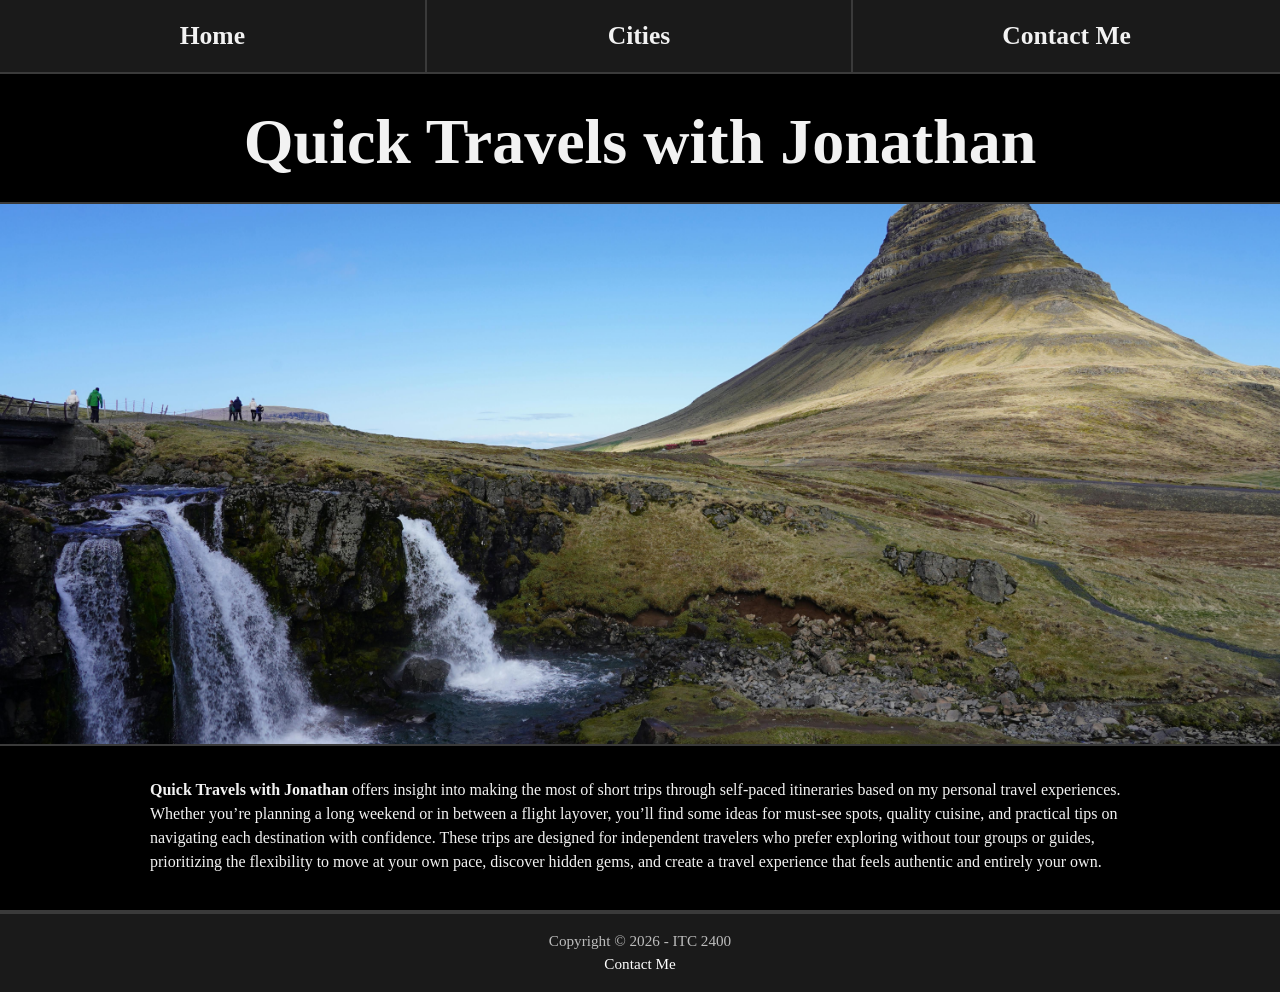
<file: index.html>
<!doctype html>
<html lang="en">
<head>
  <meta charset="utf-8" />
  <meta name="viewport" content="width=device-width, initial-scale=1" />
  <title>Quick Travels with Jonathan - Home</title>
  <link rel="stylesheet" href="stylesheet/stylesheet.css" />
</head>

<body>
  <!-- Top Nav ( Home | Cities | Contact Me ) -->
  <header class="site-header">
    <nav class="nav-grid" >
      <a href="index.html">Home</a>
      <a href="cities.html">Cities</a>
      <a href="contact.html">Contact Me</a>
      </nav>
  </header>

  <main>
    <!-- Home Page Title -->
    <div class="container">
      <h1 class="home-title">Quick Travels with Jonathan</h1>
    </div>

    <!-- Hero Image -->
    <section class="hero">
      <div class="hero-box">
        <img class="hero-img" src="images/icelandHeroImage.jpg" />
      </div>
    </section>

    <!-- Home Page Body Text -->
    <section class="home-body">
      <div class="container">
        <p>
          <b>Quick Travels with Jonathan</b> offers insight into making the most of short trips through self-paced itineraries based on my personal travel experiences. 
          Whether you’re planning a long weekend or in between a flight layover, you’ll find some ideas for must-see spots, quality cuisine, and practical tips on 
          navigating each destination with confidence. These trips are designed for independent travelers who prefer exploring without tour groups or 
          guides, prioritizing the flexibility to move at your own pace, discover hidden gems, and create a travel experience that feels authentic and entirely your own.
        </p>
      </div>
    </section>

  <footer class="site-footer">
    <div class="container">
      Copyright &copy; 2026 - ITC 2400<br>
      <a href="contact.html">Contact Me</a>
    </div>
  </footer>
</body>
</html>
</file>
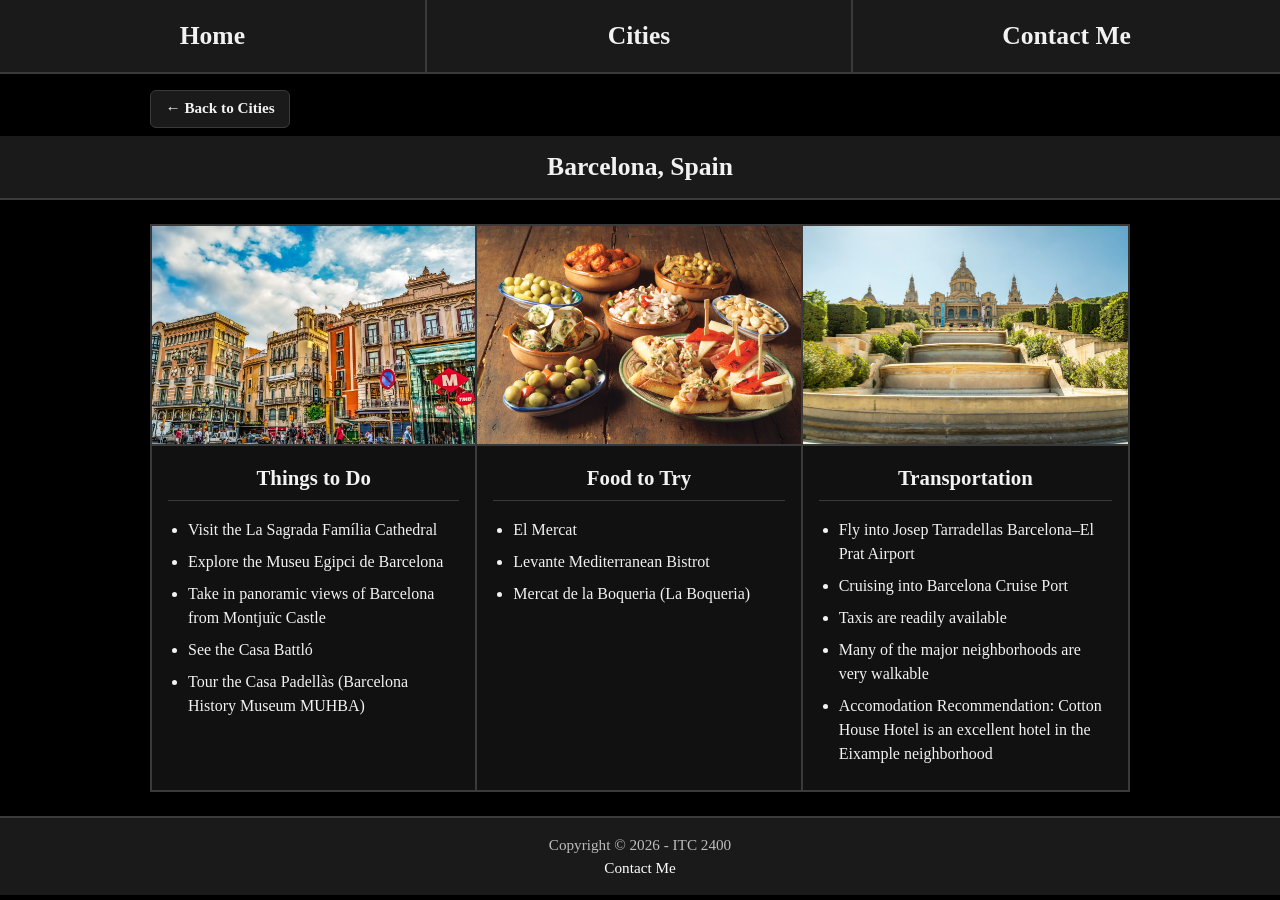
<file: barcelona.html>
<!doctype html>
<html lang="en">
<head>
  <meta charset="utf-8" />
  <meta name="viewport" content="width=device-width, initial-scale=1" />
  <title>Quick Travels with Jonathan - Barcelona</title>
  <link rel="stylesheet" href="stylesheet/stylesheet.css" />
</head>

<body>
  <!-- Top Nav ( Home | Cities | Contact Me ) -->
  <header class="site-header">
    <nav class="nav-grid">
      <a href="index.html">Home</a>
      <a href="cities.html">Cities</a>
      <a href="contact.html">Contact Me</a>
    </nav>
  </header>

  <div class="back-link-wrapper">
    <a href="cities.html" class="back-link">← Back to Cities</a>
  </div>
  
  <div class="page-titlebar">Barcelona, Spain</div>

<main class="container">
  <section class="city-grid">
      <!-- Images -->
    <div class="grid-item image-box">
      <img src="images/barcelona1.jpg" />
    </div>

    <div class="grid-item image-box">
      <img src="images/barcelona2.jpg" />
    </div>

    <div class="grid-item image-box">
      <img src="images/barcelona3.jpg" />
    </div>

    <!-- Lists -->
    <div class="grid-item content-box">
      <h2>Things to Do</h2>
      <ul>
        <li>Visit the La Sagrada Família Cathedral</li>
        <li>Explore the Museu Egipci de Barcelona</li>
        <li>Take in panoramic views of Barcelona from Montjuïc Castle</li>
        <li>See the Casa Battló</li>
        <li>Tour the Casa Padellàs (Barcelona History Museum MUHBA)</li>
      </ul>
    </div>

    <div class="grid-item content-box">
      <h2>Food to Try</h2>
      <ul>
        <li>El Mercat</li>
        <li>Levante Mediterranean Bistrot</li>
        <li>Mercat de la Boqueria (La Boqueria)</li>
      </ul>
    </div>

    <div class="grid-item content-box">
      <h2>Transportation</h2>
      <ul>
        <li>Fly into Josep Tarradellas Barcelona–El Prat Airport</li>
        <li>Cruising into Barcelona Cruise Port</li>
        <li>Taxis are readily available</li>
        <li>Many of the major neighborhoods are very walkable</li>
        <li>Accomodation Recommendation: Cotton House Hotel is an excellent hotel in the Eixample neighborhood</li>
      </ul>
    </div>
  </section>
</main>

  <footer class="site-footer">
    <div class="container">
      Copyright &copy; 2026 - ITC 2400<br>
      <a href="contact.html">Contact Me</a>
    </div>
  </footer>
</body>
</html>
</file>
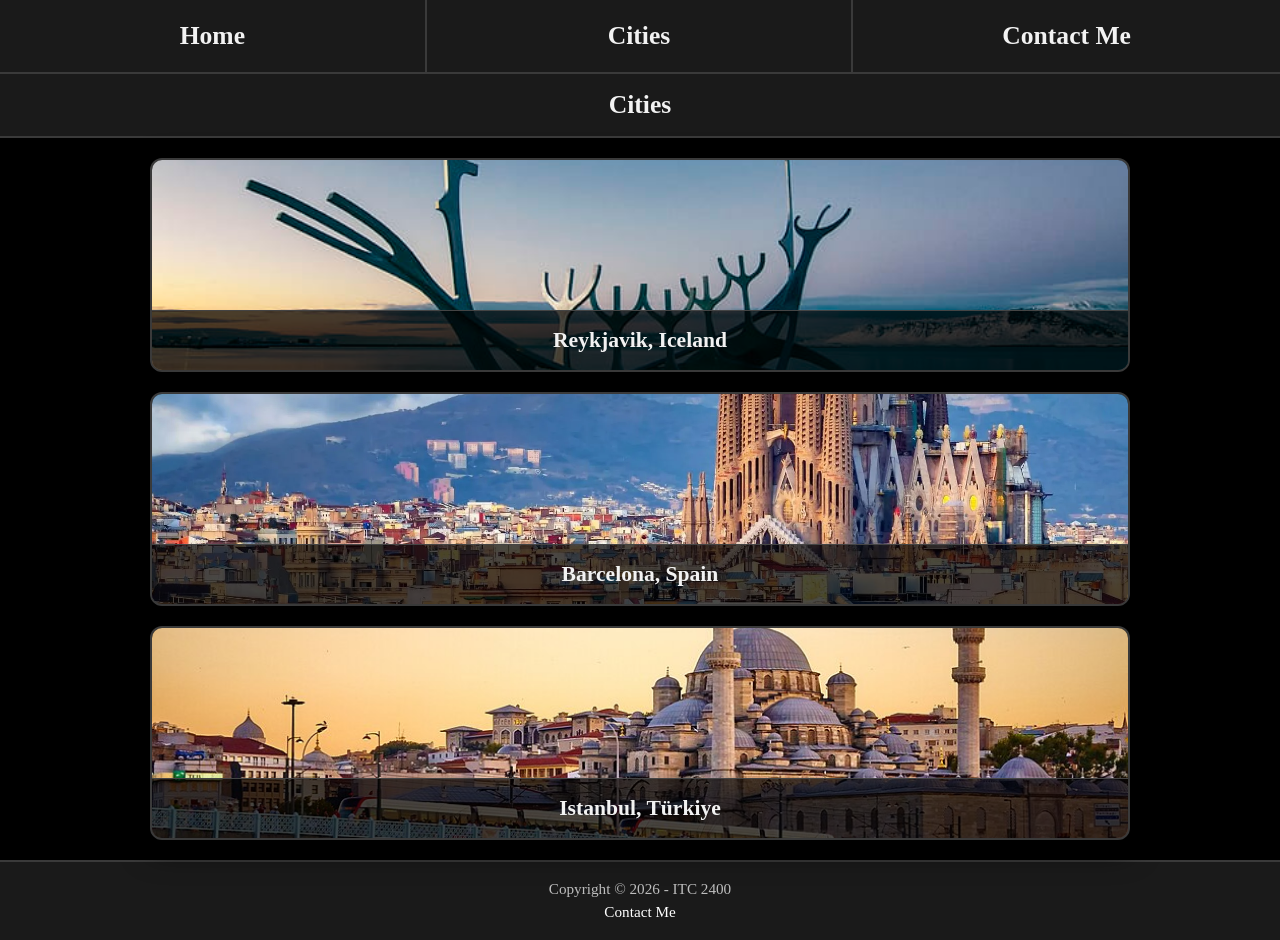
<file: cities.html>
<!doctype html>
<html lang="en">
<head>
  <meta charset="utf-8" />
  <meta name="viewport" content="width=device-width, initial-scale=1" />
  <title>Quick Travels with Jonathan - Cities</title>
  <link rel="stylesheet" href="stylesheet/stylesheet.css" />
</head>

<body>
  <!-- Top Nav ( Home | Cities | Contact Me ) -->
  <header class="site-header">
    <nav class="nav-grid">
      <a href="index.html">Home</a>
      <a href="cities.html">Cities</a>
      <a href="contact.html">Contact Me</a>
      </nav>
  </header>

  <!-- Cities Page Title  -->
  <div class="page-titlebar">Cities</div>

  <main class="container">
    <!-- Cities Tile List -->
    <section class="city-tiles">
      
      <!-- Reykjavik -->
      <article class="city-tile">
        <a href="reykjavik.html">
          <img class="hero-img" src="images/reykjavikCitiesPage.jpg" />
          <div class="label">Reykjavik, Iceland</div>
        </a>
      </article>

      <!-- Barcelona -->
      <article class="city-tile">
        <a href="barcelona.html">
          <img class="hero-img" src="images/barcelonaCitiesPage.jpg" />
          <div class="label">Barcelona, Spain</div>
        </a>
      </article>

      <!-- Istanbul -->
      <article class="city-tile">
        <a href="istanbul.html">
          <img class="hero-img" src="images/istanbulCitiesPage.jpg" />
          <div class="label">Istanbul, Türkiye</div>
        </a>
      </article>
    </section>
  </main>

  <footer class="site-footer">
    <div class="container">
      Copyright &copy; 2026 - ITC 2400<br>
      <a href="contact.html">Contact Me</a>
    </div>
  </footer>
</body>
</html>
</file>
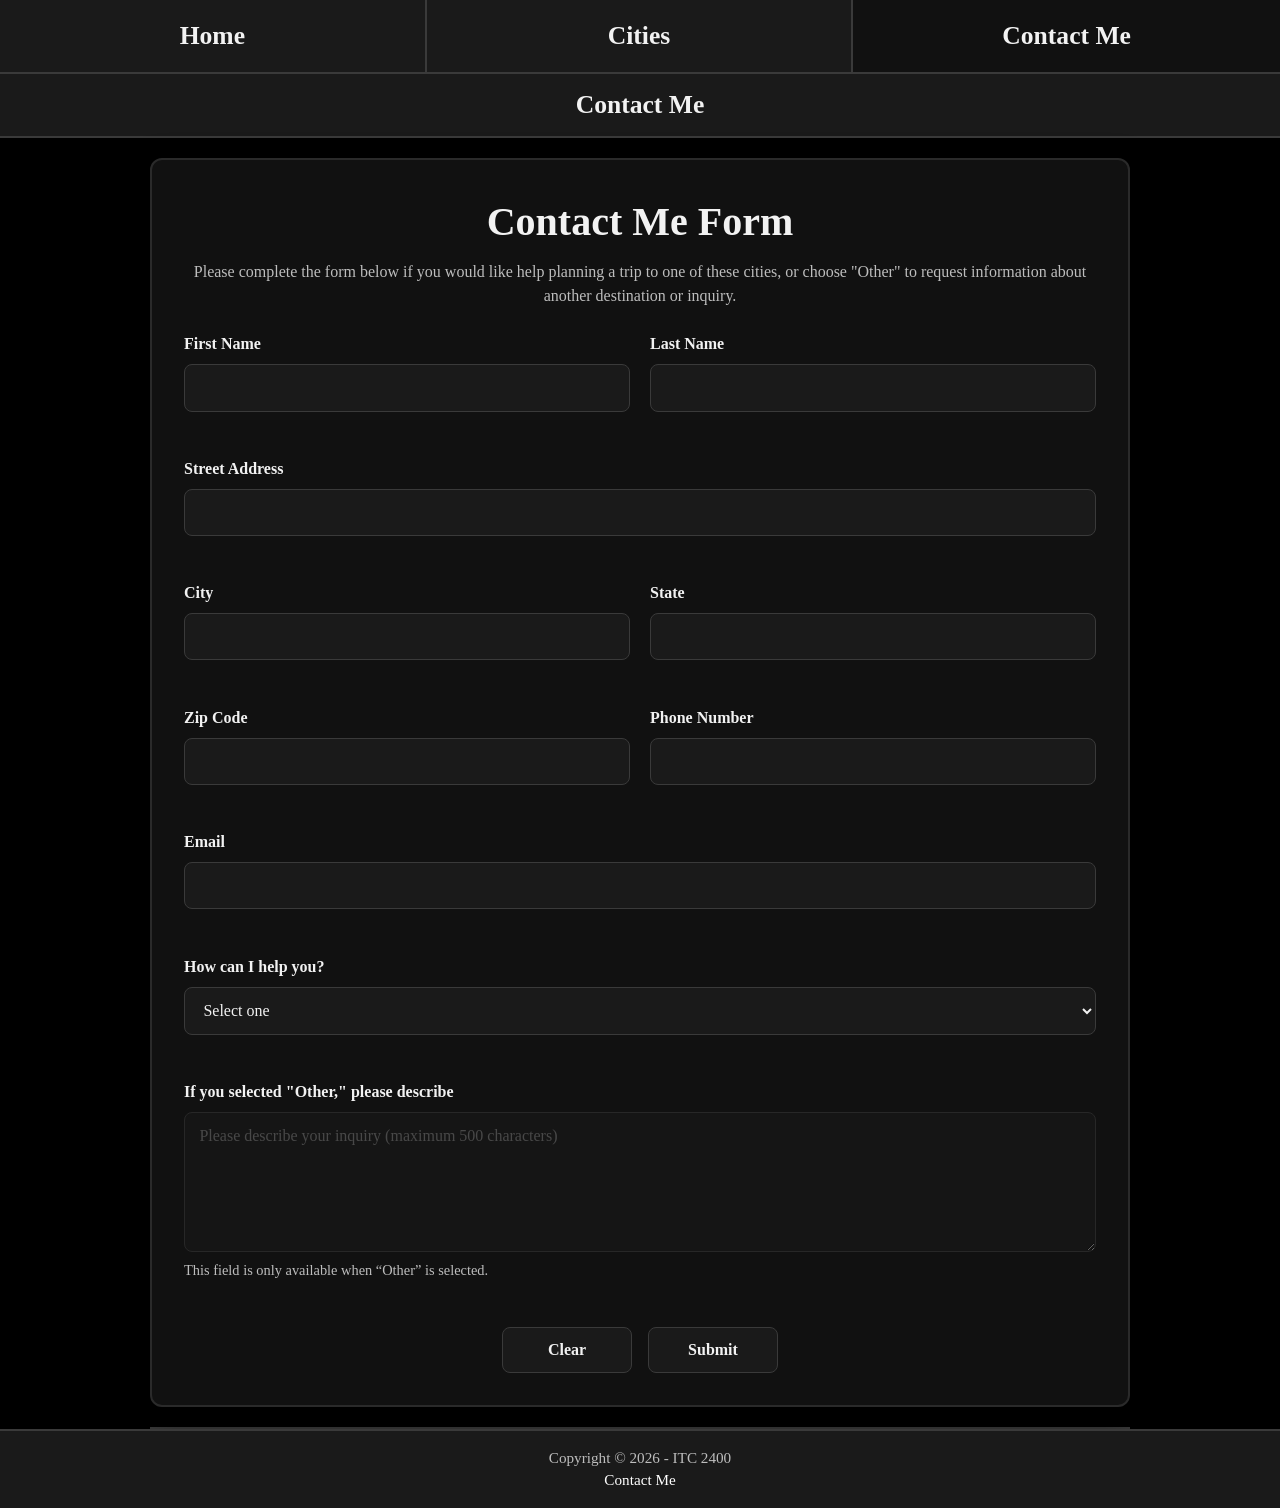
<file: contact.html>
<!doctype html>
<html lang="en">
<head>
  <meta charset="utf-8" />
  <meta name="viewport" content="width=device-width, initial-scale=1" />
  <title>Quick Travels with Jonathan - Contact Me</title>
  <link rel="stylesheet" href="stylesheet/stylesheet.css" />
</head>

<body>
  <!-- Top Nav ( Home | Cities | Contact Me ) -->
  <header class="site-header">
    <nav class="nav-grid" aria-label="Primary navigation">
      <a href="index.html">Home</a>
      <a href="cities.html">Cities</a>
      <a href="contact.html" aria-current="page">Contact Me</a>
    </nav>
  </header>

  <div class="page-titlebar">Contact Me</div>

  <main class="container">
    <section class="section">
      <div class="card form-card">
        <h1 class="form-title">Contact Me Form</h1>
        <p class="form-intro">
          Please complete the form below if you would like help planning a trip to one of these cities, or choose "Other" to request information about another destination or inquiry.
        </p>

        <form class="contact-form" id="contact-form" action="#" method="post" novalidate>
          <div class="form-grid">
            <div class="form-group">
              <label for="first-name">First Name</label>
              <input type="text" id="first-name" name="first-name" />
              <p class="error-message" id="first-name-error"></p>
            </div>

            <div class="form-group">
              <label for="last-name">Last Name</label>
              <input type="text" id="last-name" name="last-name" />
              <p class="error-message" id="last-name-error"></p>
            </div>

            <div class="form-group form-group-full">
              <label for="street-address">Street Address</label>
              <input type="text" id="street-address" name="street-address" />
              <p class="error-message" id="street-address-error"></p>
            </div>

            <div class="form-group">
              <label for="city">City</label>
              <input type="text" id="city" name="city" />
              <p class="error-message" id="city-error"></p>
            </div>

            <div class="form-group">
              <label for="state">State</label>
              <input type="text" id="state" name="state" maxlength="2" />
              <p class="error-message" id="state-error"></p>
            </div>

            <div class="form-group">
              <label for="zip">Zip Code</label>
              <input type="text" id="zip" name="zip" />
              <p class="error-message" id="zip-error"></p>
            </div>

            <div class="form-group">
              <label for="phone">Phone Number</label>
              <input type="text" id="phone" name="phone" />
              <p class="error-message" id="phone-error"></p>
            </div>

            <div class="form-group form-group-full">
              <label for="email">Email</label>
              <input type="text" id="email" name="email" />
              <p class="error-message" id="email-error"></p>
            </div>
          </div>

          <div class="form-group">
            <label for="help-topic">How can I help you?</label>
            <select id="help-topic" name="help-topic">
              <option value="">Select one</option>
              <option value="reykjavik">Help me plan a trip to Reykjavik</option>
              <option value="barcelona">Help me plan a trip to Barcelona</option>
              <option value="istanbul">Help me plan a trip to Istanbul</option>
              <option value="other">Other</option>
            </select>
            <p class="error-message" id="help-topic-error"></p>
          </div>

          <div class="form-group">
            <label for="other-details">If you selected "Other," please describe</label>
            <textarea
              id="other-details"
              name="other-details"
              rows="6"
              placeholder="Please describe your inquiry (maximum 500 characters)"
              disabled
            ></textarea>
            <p class="form-note">
              This field is only available when “Other” is selected.
            </p>
            <p class="error-message" id="other-details-error"></p>
          </div>

          <div class="form-actions">
            <button type="reset">Clear</button>
            <button type="submit">Submit</button>
          </div>
        </form>
      </div>
    </section>
  </main>

  <footer class="site-footer">
    <div class="container">
      Copyright &copy; 2026 - ITC 2400<br>
      <a href="contact.html">Contact Me</a>
    </div>
  </footer>

  <script>
    const form = document.getElementById('contact-form');
    const helpTopic = document.getElementById('help-topic');
    const otherDetails = document.getElementById('other-details');

    const firstName = document.getElementById('first-name');
    const lastName = document.getElementById('last-name');
    const streetAddress = document.getElementById('street-address');
    const city = document.getElementById('city');
    const state = document.getElementById('state');
    const zip = document.getElementById('zip');
    const phone = document.getElementById('phone');
    const email = document.getElementById('email');

    function capitalizeFirstLetter(value) {
      const trimmed = value.trim();
      if (trimmed.length === 0) return '';
      return trimmed.charAt(0).toUpperCase() + trimmed.slice(1).toLowerCase();
    }

    function toggleOtherField() {
      const isOther = helpTopic.value === 'other';
      otherDetails.disabled = !isOther;

      if (!isOther) {
        otherDetails.value = '';
        clearError('other-details');
      }
    }

    function showError(fieldId, message) {
      const errorElement = document.getElementById(fieldId + '-error');
      const inputElement = document.getElementById(fieldId);

      if (errorElement) {
        errorElement.textContent = message;
      }

      if (inputElement) {
        inputElement.classList.add('input-error');
      }
    }

    function clearError(fieldId) {
      const errorElement = document.getElementById(fieldId + '-error');
      const inputElement = document.getElementById(fieldId);

      if (errorElement) {
        errorElement.textContent = '';
      }

      if (inputElement) {
        inputElement.classList.remove('input-error');
      }
    }

    function clearAllErrors() {
      const fieldIds = [
        'first-name',
        'last-name',
        'street-address',
        'city',
        'state',
        'zip',
        'phone',
        'email',
        'help-topic',
        'other-details'
      ];

      fieldIds.forEach(clearError);
    }

    function validateName(value) {
      return /^[A-Za-z][A-Za-z\s'-]{0,49}$/.test(value);
    }

    function validateStreetAddress(value) {
      return /^[A-Za-z0-9\s.,'#-]{5,100}$/.test(value);
    }

    function validateCity(value) {
      return /^[A-Za-z][A-Za-z\s'-]{0,49}$/.test(value);
    }

    function validateState(value) {
      return /^[A-Za-z]{2}$/.test(value);
    }

    function validateZip(value) {
      return /^\d{5}(-\d{4})?$/.test(value);
    }

    function validatePhone(value) {
      return /^\d{10,15}$/.test(value);
    }

    function validateEmail(value) {
      return /^[^\s@]+@[^\s@]+\.[^\s@]+$/.test(value);
    }

    firstName.addEventListener('blur', function () {
      firstName.value = capitalizeFirstLetter(firstName.value);
    });

    lastName.addEventListener('blur', function () {
      lastName.value = capitalizeFirstLetter(lastName.value);
    });

    city.addEventListener('blur', function () {
      city.value = capitalizeFirstLetter(city.value);
    });

    state.addEventListener('blur', function () {
      state.value = state.value.trim().toUpperCase();
    });

    helpTopic.addEventListener('change', toggleOtherField);

    form.addEventListener('reset', function () {
      clearAllErrors();
      setTimeout(toggleOtherField, 0);
    });

    form.addEventListener('submit', function (event) {
      event.preventDefault();
      clearAllErrors();

      firstName.value = capitalizeFirstLetter(firstName.value);
      lastName.value = capitalizeFirstLetter(lastName.value);
      city.value = capitalizeFirstLetter(city.value);
      state.value = state.value.trim().toUpperCase();

      let isValid = true;

      if (firstName.value.trim() === '') {
        showError('first-name', 'First name is required.');
        isValid = false;
      } else if (!validateName(firstName.value.trim())) {
        showError('first-name', 'Enter a valid first name.');
        isValid = false;
      }

      if (lastName.value.trim() === '') {
        showError('last-name', 'Last name is required.');
        isValid = false;
      } else if (!validateName(lastName.value.trim())) {
        showError('last-name', 'Enter a valid last name.');
        isValid = false;
      }

      if (streetAddress.value.trim() === '') {
        showError('street-address', 'Street address is required.');
        isValid = false;
      } else if (!validateStreetAddress(streetAddress.value.trim())) {
        showError('street-address', 'Enter a valid street address.');
        isValid = false;
      }

      if (city.value.trim() === '') {
        showError('city', 'City is required.');
        isValid = false;
      } else if (!validateCity(city.value.trim())) {
        showError('city', 'Enter a valid city name.');
        isValid = false;
      }

      if (state.value.trim() === '') {
        showError('state', 'State is required.');
        isValid = false;
      } else if (!validateState(state.value.trim())) {
        showError('state', 'Enter a valid 2-letter state code.');
        isValid = false;
      }

      if (zip.value.trim() === '') {
        showError('zip', 'Zip code is required.');
        isValid = false;
      } else if (!validateZip(zip.value.trim())) {
        showError('zip', 'Enter a valid ZIP code (12345 or 12345-6789).');
        isValid = false;
      }

      if (phone.value.trim() === '') {
        showError('phone', 'Phone number is required.');
        isValid = false;
      } else if (!validatePhone(phone.value.trim())) {
        showError('phone', 'Enter digits only (10 to 15 numbers).');
        isValid = false;
      }

      if (email.value.trim() === '') {
        showError('email', 'Email is required.');
        isValid = false;
      } else if (!validateEmail(email.value.trim())) {
        showError('email', 'Enter a valid email address.');
        isValid = false;
      }

      if (helpTopic.value === '') {
        showError('help-topic', 'Please select one option.');
        isValid = false;
      }

      if (helpTopic.value === 'other') {
        if (otherDetails.value.trim() === '') {
          showError('other-details', 'Please describe your request.');
          isValid = false;
        } else if (otherDetails.value.trim().length > 500) {
          showError('other-details', 'Please keep your response under 500 characters.');
          isValid = false;
        }
      }

      if (isValid) {
        alert('Form submitted successfully.');
        form.submit();
      }
    });

    toggleOtherField();
  </script>
</body>
</html>
</file>
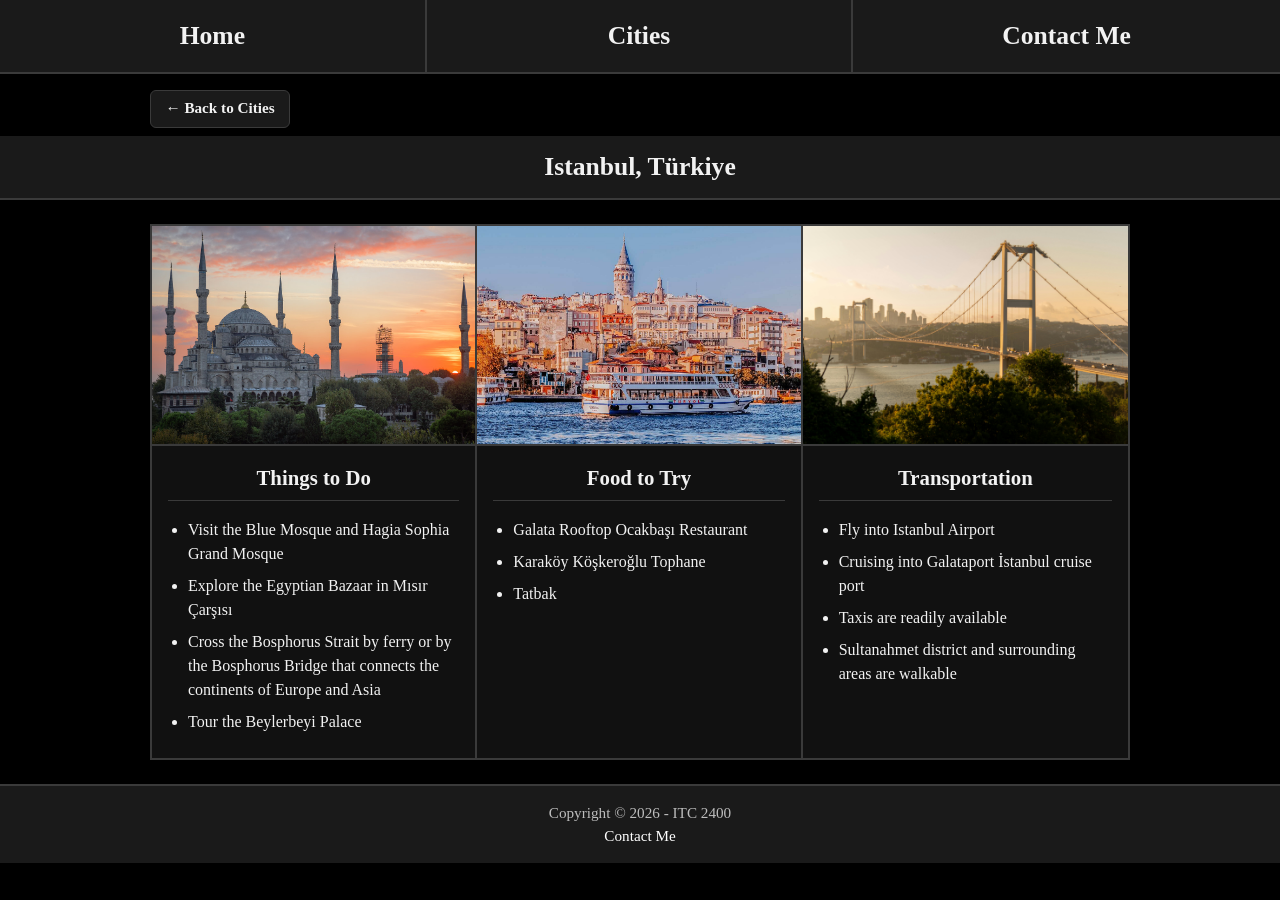
<file: istanbul.html>
<!doctype html>
<html lang="en">
<head>
  <meta charset="utf-8" />
  <meta name="viewport" content="width=device-width, initial-scale=1" />
  <title>Quick Travels with Jonathan - Istanbul</title>
  <link rel="stylesheet" href="stylesheet/stylesheet.css" />
</head>

<body>
  <!-- Top Nav ( Home | Cities | Contact Me ) -->
  <header class="site-header">
    <nav class="nav-grid">
      <a href="index.html">Home</a>
      <a href="cities.html">Cities</a>
      <a href="contact.html">Contact Me</a>
    </nav>
  </header>

  <div class="back-link-wrapper">
    <a href="cities.html" class="back-link">← Back to Cities</a>
  </div>

  <div class="page-titlebar">Istanbul, Türkiye</div>

<main class="container">
  <section class="city-grid">
      <!-- Images -->
    <div class="grid-item image-box">
      <img src="images/istanbul1.jpg" />
    </div>

    <div class="grid-item image-box">
      <img src="images/istanbul2.jpg" />
    </div>

    <div class="grid-item image-box">
      <img src="images/istanbul3.jpg" />
    </div>

    <!-- Lists -->
    <div class="grid-item content-box">
      <h2>Things to Do</h2>
      <ul>
        <li>Visit the Blue Mosque and Hagia Sophia Grand Mosque</li>
        <li>Explore the Egyptian Bazaar in Mısır Çarşısı</li>
        <li>Cross the Bosphorus Strait by ferry or by the Bosphorus Bridge that connects the continents of Europe and Asia</li>
        <li>Tour the Beylerbeyi Palace</li>
      </ul>
    </div>

    <div class="grid-item content-box">
      <h2>Food to Try</h2>
      <ul>
        <li>Galata Rooftop Ocakbaşı Restaurant</li>
        <li>Karaköy Köşkeroğlu Tophane</li>
        <li>Tatbak</li>
      </ul>
    </div>

    <div class="grid-item content-box">
      <h2>Transportation</h2>
      <ul>
        <li>Fly into Istanbul Airport</li>
        <li>Cruising into Galataport İstanbul cruise port</li>
        <li>Taxis are readily available</li>
        <li>Sultanahmet district and surrounding areas are walkable</li>
      </ul>
    </div>
  </section>
</main>

  <footer class="site-footer">
    <div class="container">
      Copyright &copy; 2026 - ITC 2400<br>
      <a href="contact.html">Contact Me</a>
    </div>
  </footer>
</body>
</html>
</file>
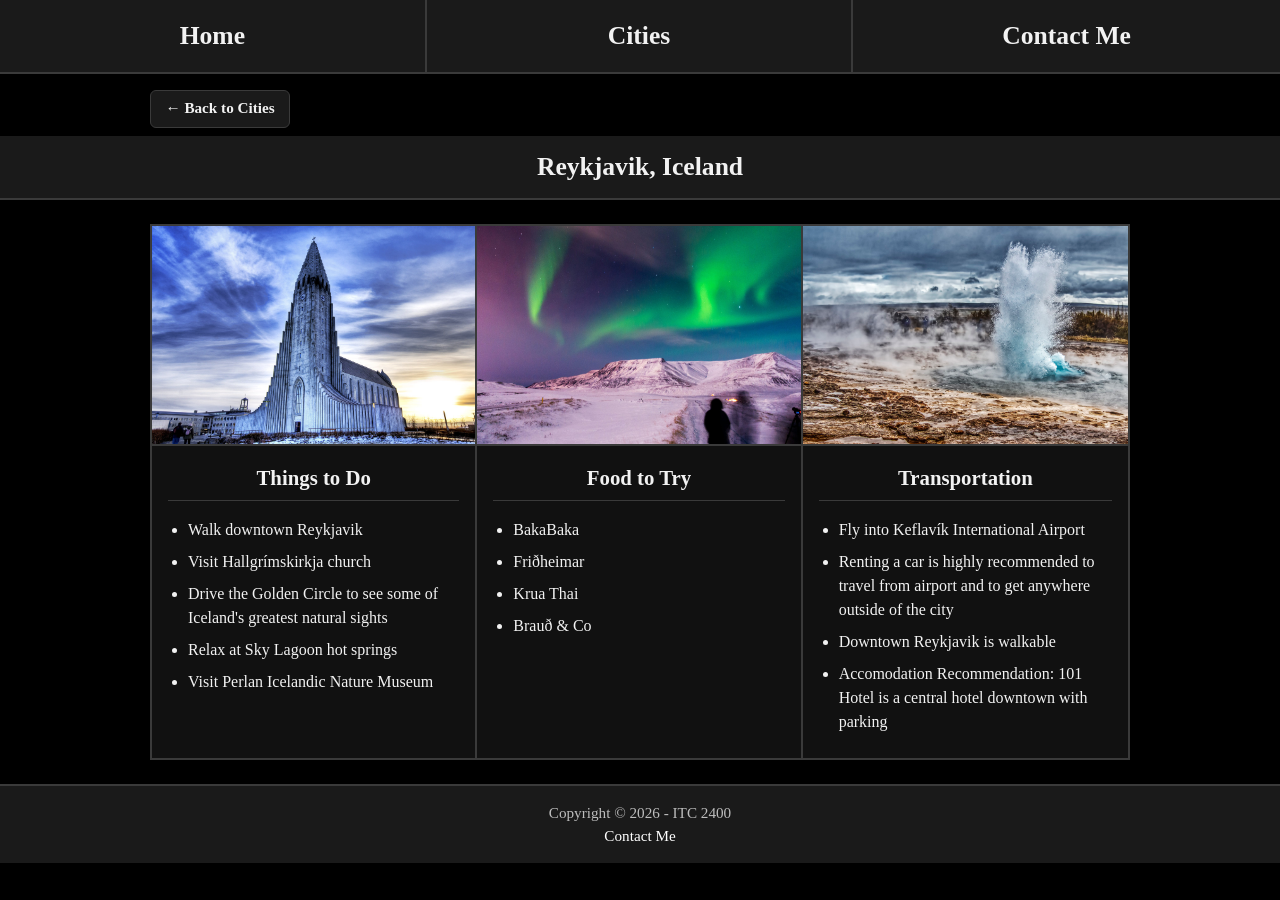
<file: reykjavik.html>
<!doctype html>
<html lang="en">
<head>
  <meta charset="utf-8" />
  <meta name="viewport" content="width=device-width, initial-scale=1" />
  <title>Quick Travels with Jonathan - Reykjavik</title>
  <link rel="stylesheet" href="stylesheet/stylesheet.css" />
</head>

<body>
  <!-- Top Nav ( Home | Cities | Contact Me ) -->
  <header class="site-header">
    <nav class="nav-grid">
      <a href="index.html">Home</a>
      <a href="cities.html">Cities</a>
      <a href="contact.html">Contact Me</a>
    </nav>
  </header>

  <div class="back-link-wrapper">
    <a href="cities.html" class="back-link">← Back to Cities</a>
  </div>
  
  <div class="page-titlebar">Reykjavik, Iceland</div>

<main class="container">
  <section class="city-grid">
      <!-- Images -->
    <div class="grid-item image-box">
      <img src="images/reykjavik1.jpg" />
    </div>

    <div class="grid-item image-box">
      <img src="images/reykjavik2.jpg" />
    </div>

    <div class="grid-item image-box">
      <img src="images/reykjavik3.jpg" />
    </div>

    <!-- Lists -->
    <div class="grid-item content-box">
      <h2>Things to Do</h2>
      <ul>
        <li>Walk downtown Reykjavik</li>
        <li>Visit Hallgrímskirkja church</li>
        <li>Drive the Golden Circle to see some of Iceland's greatest natural sights</li>
        <li>Relax at Sky Lagoon hot springs</li>
        <li>Visit Perlan Icelandic Nature Museum</li>
      </ul>
    </div>

    <div class="grid-item content-box">
      <h2>Food to Try</h2>
      <ul>
        <li>BakaBaka</li>
        <li>Friðheimar</li>
        <li>Krua Thai</li>
        <li>Brauð & Co</li>
      </ul>
    </div>

    <div class="grid-item content-box">
      <h2>Transportation</h2>
      <ul>
        <li>Fly into Keflavík International Airport</li>
        <li>Renting a car is highly recommended to travel from airport and to get anywhere outside of the city</li>
        <li>Downtown Reykjavik is walkable</li>
        <li>Accomodation Recommendation: 101 Hotel is a central hotel downtown with parking</li>
      </ul>
    </div>
  </section>
</main>

  <footer class="site-footer">
    <div class="container">
      Copyright &copy; 2026 - ITC 2400<br>
      <a href="contact.html">Contact Me</a>
    </div>
  </footer>
</body>
</html>
</file>
<file: stylesheet/stylesheet.css>
/* Theme: Black / White / Greys | Font Family: Georgia serif */
:root {
  --bg: #000000;
  --surface: #111111;
  --surface-2: #1a1a1a;

  --text: #f2f2f2;
  --muted: #bdbdbd;

  --border: #2a2a2a;
  --border-strong: #3a3a3a;

  --link: #ffffff;
  --link-hover: #cccccc;

  --shadow: 0 10px 30px rgba(0, 0, 0, 0.7);
  --radius: 12px;

  --maxw: 980px;
  --navh: 72px;
}

* { box-sizing: border-box; }

html, body { height: 100%; }

body {
  margin: 0;
  font-family: Georgia, "Times New Roman", Times, serif;
  background: var(--bg);
  color: var(--text);
  line-height: 1.5;
}

img { max-width: 100%; display: block; }

a {
  color: var(--link);
  text-decoration: none;
}

a:hover {
  color: var(--link-hover);
  text-decoration: underline;
}

.container {
  width: min(var(--maxw), calc(100% - 2rem));
  margin-inline: auto;
}

/* Top Navigation Bar */
.site-header {
  border-bottom: 2px solid var(--border-strong);
  background: var(--surface-2);
}

.nav-grid {
  display: grid;
  grid-template-columns: repeat(3, 1fr);
}

.nav-grid a {
  display: flex;
  align-items: center;
  justify-content: center;
  height: var(--navh);
  font-weight: 700;
  font-size: clamp(1.1rem, 2vw, 1.6rem);
  color: var(--text);
  border-right: 2px solid var(--border-strong);
}

.nav-grid a:last-child { border-right: none; }

.nav-grid a[aria-current="page"] {
  background: var(--surface);
}

/* Page Title Bar */
.page-titlebar {
  border-bottom: 2px solid var(--border-strong);
  padding: 0.75rem 1rem;
  text-align: center;
  font-weight: 800;
  font-size: 1.6rem;
  background: var(--surface-2);
}

/* Sections */
.section {
  border-bottom: 2px solid var(--border-strong);
  padding: 1.25rem 0;
}

.card {
  background: var(--surface);
  border: 2px solid var(--border);
  border-radius: var(--radius);
  box-shadow: var(--shadow);
  overflow: hidden;
}

/* Home Page */
.home-title {
  text-align: center;
  font-size: clamp(2.2rem, 6vw, 4rem);
  font-weight: 900;
  margin: 1.25rem 0 0.75rem;
}

/* Full-width hero section */
.hero {
  width: 100%;
  border-top: 2px solid var(--border-strong);
  border-bottom: 2px solid var(--border-strong);
}

/* Hero box adjustable width */
.hero-box {
  width: 100%;
  height: 60vh;
  overflow: hidden;
  position: relative;
}

/* Hero image fills entire area */
.hero-img {
  width: 100%;
  height: 100%;
  object-fit: cover;
  display: block;
}

.home-body {
  border-bottom: 2px solid var(--border-strong);
  padding: 1rem 0 1.25rem;
}

/* Cities Page */
.city-tiles {
  display: grid;
  gap: 1.25rem;
  padding: 1.25rem 0;
}

.city-tile {
  border: 2px solid var(--border-strong);
  border-radius: var(--radius);
  overflow: hidden;
  background: var(--surface);
  box-shadow: var(--shadow);
}

.city-tile a {
  display: block;
  position: relative;
  height: 210px;
  background: #222222;
  color: var(--text);
}

.city-tile .label {
  position: absolute;
  left: 0;
  right: 0;
  bottom: 0;
  padding: 0.85rem 1rem;
  background: rgba(0, 0, 0, 0.7);
  border-top: 1px solid #444;
  font-weight: 900;
  font-size: 1.35rem;
  text-align: center;
}

.city-tile .note {
  position: absolute;
  inset: 0;
  display: grid;
  place-items: center;
  color: var(--muted);
  font-size: 0.95rem;
  padding: 1rem;
  text-align: center;
}

/* Footer */
.site-footer {
  border-top: 2px solid var(--border-strong);
  padding: 1rem 0;
  text-align: center;
  color: var(--muted);
  background: var(--surface-2);
  font-size: 0.95rem;
}

/* Responsive Design */
@media (max-width: 720px) {
  .nav-grid {
    grid-template-columns: repeat(2, 1fr);
  }

  .nav-grid a {
    border-right: 2px solid var(--border-strong);
    border-bottom: 2px solid var(--border-strong);
  }

  .nav-grid a:nth-child(2n) { border-right: none; }
  .nav-grid a:nth-last-child(-n + 2) { border-bottom: none; }

}

/* Back to Cities Button */
.back-link-wrapper {
  width: min(var(--maxw), calc(100% - 2rem));
  margin: 1rem auto 0.5rem auto;
}

.back-link {
  display: inline-block;
  padding: 0.4rem 0.9rem;
  font-size: 0.95rem;
  font-weight: 600;
  border: 1px solid var(--border-strong);
  border-radius: 6px;
  background: var(--surface-2);
  color: var(--text);
  transition: background 0.2s ease, transform 0.15s ease;
}

.back-link:hover {
  background: var(--surface);
  text-decoration: none;
  transform: translateX(-3px);
}

/* Contact Me Form */
.form-card {
  padding: 2rem;
}

.form-title {
  margin: 0 0 0.5rem 0;
  text-align: center;
  font-size: clamp(1.8rem, 4vw, 2.5rem);
}

.form-intro {
  margin: 0 0 1.5rem 0;
  text-align: center;
  color: var(--muted);
}

.contact-form {
  display: grid;
  gap: 1.25rem;
}

.form-grid {
  display: grid;
  grid-template-columns: repeat(2, 1fr);
  gap: 1.25rem;
}

.form-group {
  display: grid;
  gap: 0.5rem;
}

.form-group label {
  font-weight: 700;
}

.contact-form input,
.contact-form select,
.contact-form textarea {
  width: 100%;
  padding: 0.85rem 0.9rem;
  border: 1px solid var(--border-strong);
  border-radius: 8px;
  background: var(--surface-2);
  color: var(--text);
  font-family: Georgia, "Times New Roman", Times, serif;
  font-size: 1rem;
}

.contact-form textarea {
  resize: vertical;
  min-height: 140px;
}

.contact-form input:focus,
.contact-form select:focus,
.contact-form textarea:focus {
  outline: 2px solid #666666;
  outline-offset: 2px;
}

.contact-form input:invalid,
.contact-form select:invalid,
.contact-form textarea:invalid {
  border-color: #888888;
}

.contact-form textarea:disabled {
  opacity: 0.55;
  cursor: not-allowed;
}

.form-note {
  margin: 0;
  color: var(--muted);
  font-size: 0.9rem;
}

.form-actions {
  display: flex;
  gap: 1rem;
  justify-content: center;
  flex-wrap: wrap;
}

.form-actions button {
  min-width: 130px;
  padding: 0.8rem 1.2rem;
  border: 1px solid var(--border-strong);
  border-radius: 8px;
  background: var(--surface-2);
  color: var(--text);
  font-family: Georgia, "Times New Roman", Times, serif;
  font-size: 1rem;
  font-weight: 700;
  cursor: pointer;
}

.form-actions button:hover {
  background: var(--surface);
}

@media (max-width: 720px) {
  .form-grid {
    grid-template-columns: 1fr;
  }
}

/* City Page 3x2 Layout */
.city-grid {
  display: grid;
  grid-template-columns: repeat(3, 1fr);
  grid-template-rows: auto auto;
  border: 2px solid var(--border-strong);
  margin: 1.5rem 0;
}

.grid-item {
  border-right: 2px solid var(--border-strong);
  border-bottom: 2px solid var(--border-strong);
}

.grid-item:nth-child(3n) {
  border-right: none;
}

.grid-item:nth-last-child(-n + 3) {
  border-bottom: none;
}

/* City Page Image Row Sizing  */
.image-box {
  height: 220px;
  overflow: hidden;
}

.image-box img {
  width: 100%;
  height: 100%;
  object-fit: cover;
  display: block;
}

/* City Page Content Row Sizing */
.content-box {
  padding: 1rem;
  background: var(--surface);
}

.content-box h2 {
  margin-top: 0;
  text-align: center;
  font-size: 1.3rem;
  border-bottom: 1px solid var(--border-strong);
  padding-bottom: 0.4rem;
}

.content-box ul {
  margin: 0.75rem 0 0 0;
  padding-left: 1.25rem;
}

.content-box li {
  margin-bottom: 0.5rem;
}

/* City Page Responsive */
@media (max-width: 900px) {
  .city-grid {
    grid-template-columns: 1fr;
  }

  .grid-item {
    border-right: none;
  }
}

/* Contact Me Form Javascript Styles */
.form-group-full {
  grid-column: 1 / -1;
}

.error-message {
  margin: 0;
  color: #ff8a8a;
  font-size: 0.9rem;
  min-height: 1.2em;
}

.input-error {
  border-color: #ff8a8a !important;
}
</file>
